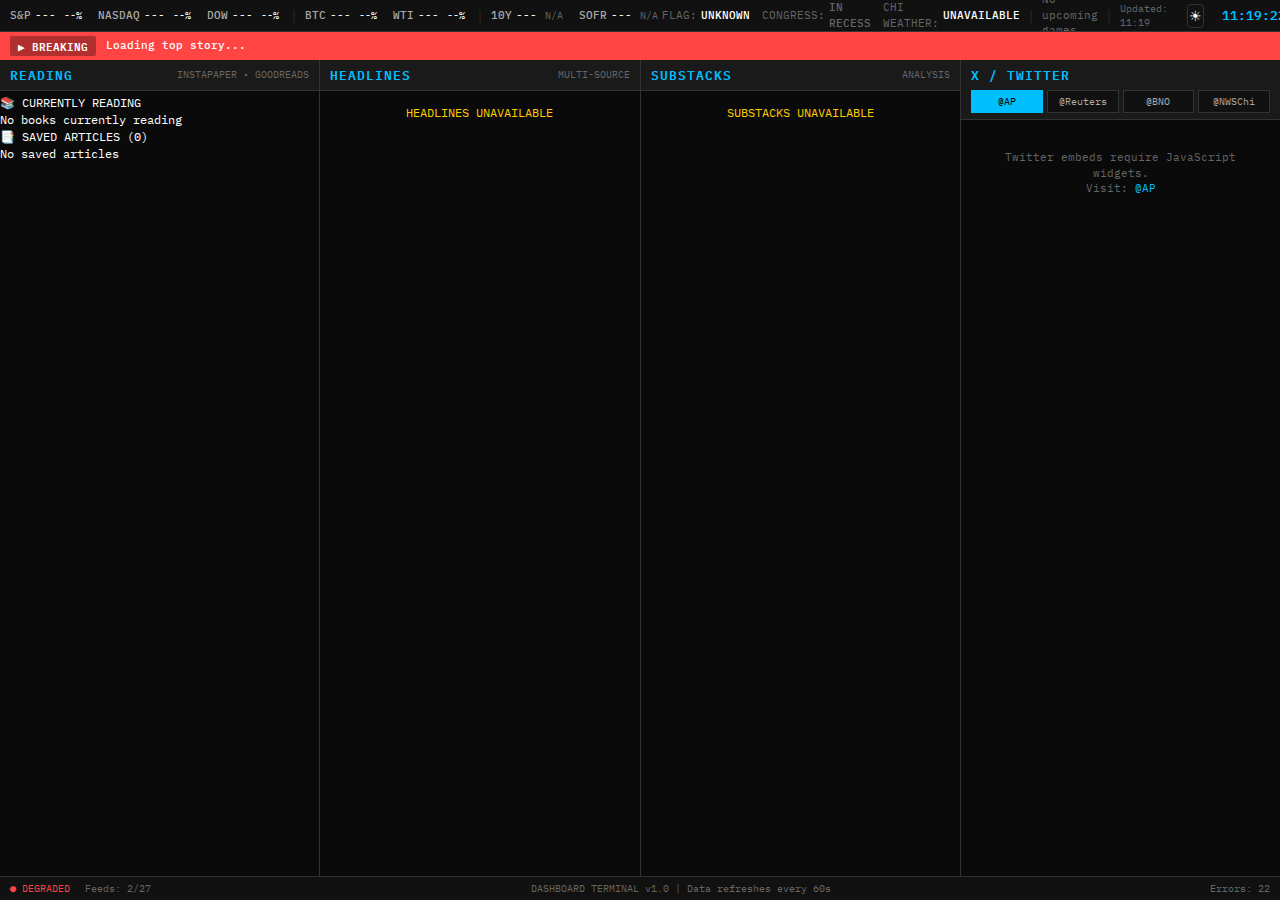
<file: index.html>
<!DOCTYPE html>
<html lang="en">
<head>
    <meta charset="UTF-8">
    <meta name="viewport" content="width=device-width, initial-scale=1.0">
    <title>Dashboard | Terminal</title>
    <link rel="preconnect" href="https://fonts.googleapis.com">
    <link rel="preconnect" href="https://fonts.gstatic.com" crossorigin>
    <link href="https://fonts.googleapis.com/css2?family=IBM+Plex+Mono:wght@400;500;600&display=swap" rel="stylesheet">
    <link rel="stylesheet" href="style.css">
</head>
<body>
    <!-- ============================================ -->
    <!-- EXCEL THEME UI ELEMENTS (Hidden by default) -->
    <!-- ============================================ -->

    <!-- Excel Title Bar -->
    <div class="excel-title-bar">
        <div class="excel-icon">X</div>
        <div class="excel-title">Dashboard.xlsx - Excel</div>
        <div class="excel-window-controls">
            <span>—</span>
            <span>☐</span>
            <span>✕</span>
        </div>
    </div>

    <!-- Excel Ribbon -->
    <div class="excel-ribbon">
        <div class="ribbon-tabs">
            <button class="ribbon-tab">File</button>
            <button class="ribbon-tab active">Home</button>
            <button class="ribbon-tab">View</button>
            <button class="ribbon-tab">Data</button>
            <button class="ribbon-tab">Feeds</button>
        </div>
        <div class="ribbon-content">
            <div class="ribbon-group">
                <div class="ribbon-buttons">
                    <button class="ribbon-btn" onclick="updateAll()" title="Refresh all feeds">
                        <span class="ribbon-btn-icon">🔄</span>
                        <span>Refresh</span>
                    </button>
                    <button class="ribbon-btn" onclick="toggleTheme()" title="Switch theme">
                        <span class="ribbon-btn-icon">◐</span>
                        <span>Theme</span>
                    </button>
                </div>
                <div class="ribbon-group-label">Actions</div>
            </div>
            <div class="ribbon-group">
                <div class="ribbon-buttons">
                    <button class="ribbon-btn" onclick="document.getElementById('reading-panel').scrollIntoView()">
                        <span class="ribbon-btn-icon">📚</span>
                        <span>Reading</span>
                    </button>
                    <button class="ribbon-btn" onclick="document.getElementById('headlines-panel').scrollIntoView()">
                        <span class="ribbon-btn-icon">📋</span>
                        <span>Headlines</span>
                    </button>
                    <button class="ribbon-btn" onclick="document.getElementById('substacks-panel').scrollIntoView()">
                        <span class="ribbon-btn-icon">📝</span>
                        <span>Substacks</span>
                    </button>
                </div>
                <div class="ribbon-group-label">Feeds</div>
            </div>
            <div class="ribbon-group">
                <div class="ribbon-buttons" id="excel-stocks">
                    <div class="ribbon-btn stock-positive" id="excel-sp500">
                        <span class="ribbon-btn-icon" style="color: #006600;">▲</span>
                        <span>S&P ---</span>
                    </div>
                    <div class="ribbon-btn stock-positive" id="excel-dow">
                        <span class="ribbon-btn-icon" style="color: #006600;">▲</span>
                        <span>DOW ---</span>
                    </div>
                    <div class="ribbon-btn stock-positive" id="excel-btc">
                        <span class="ribbon-btn-icon" style="color: #006600;">▲</span>
                        <span>BTC ---</span>
                    </div>
                </div>
                <div class="ribbon-group-label">Markets</div>
            </div>
            <div class="ribbon-group">
                <div class="ribbon-buttons">
                    <div class="ribbon-btn" id="excel-congress">
                        <span class="ribbon-btn-icon">🏛️</span>
                        <span style="color: #006600;">IN SESSION</span>
                    </div>
                    <div class="ribbon-btn" id="excel-weather">
                        <span class="ribbon-btn-icon">🌤️</span>
                        <span>NO ALERTS</span>
                    </div>
                </div>
                <div class="ribbon-group-label">Status</div>
            </div>
            <div class="ribbon-group">
                <div class="ribbon-buttons">
                    <div class="ribbon-btn">
                        <span class="ribbon-btn-icon" id="excel-clock">--:--</span>
                        <span id="excel-updated">Updated: --:--</span>
                    </div>
                </div>
                <div class="ribbon-group-label">Time</div>
            </div>
        </div>
    </div>

    <!-- Excel Formula Bar -->
    <div class="excel-formula-bar">
        <div class="formula-cell-ref">A1</div>
        <div class="formula-input">
            <span class="formula-fx">fx</span>
            <span class="formula-text" id="formula-text">Select an article to view</span>
        </div>
    </div>

    <!-- Excel Sheet Tabs (at bottom, positioned via CSS grid) -->
    <div class="excel-sheet-tabs">
        <button class="sheet-tab active" data-panel="headlines">Headlines</button>
        <button class="sheet-tab" data-panel="reading">Reading</button>
        <button class="sheet-tab" data-panel="substacks">Substacks</button>
        <button class="sheet-tab" data-panel="twitter">Twitter</button>
        <button class="sheet-tab-add">+</button>
    </div>

    <!-- ============================================ -->
    <!-- TOP TICKER BAR -->
    <!-- ============================================ -->
    <header id="ticker-bar">
        <div class="ticker-left">
            <div class="ticker-segment indices">
                <span class="ticker-item" id="sp500">
                    <span class="ticker-label">S&P</span>
                    <span class="ticker-value">---</span>
                    <span class="ticker-change">--%</span>
                </span>
                <span class="ticker-item" id="nasdaq">
                    <span class="ticker-label">NASDAQ</span>
                    <span class="ticker-value">---</span>
                    <span class="ticker-change">--%</span>
                </span>
                <span class="ticker-item" id="dow">
                    <span class="ticker-label">DOW</span>
                    <span class="ticker-value">---</span>
                    <span class="ticker-change">--%</span>
                </span>
            </div>
            <div class="ticker-divider">│</div>
            <div class="ticker-segment commodities">
                <span class="ticker-item" id="btc">
                    <span class="ticker-label">BTC</span>
                    <span class="ticker-value">---</span>
                    <span class="ticker-change">--%</span>
                </span>
                <span class="ticker-item" id="wti">
                    <span class="ticker-label">WTI</span>
                    <span class="ticker-value">---</span>
                    <span class="ticker-change">--%</span>
                </span>
            </div>
            <div class="ticker-divider">│</div>
            <div class="ticker-segment rates">
                <span class="ticker-item" id="treasury10y">
                    <span class="ticker-label">10Y</span>
                    <span class="ticker-value">---</span>
                    <span class="ticker-change">--%</span>
                </span>
                <span class="ticker-item" id="sofr">
                    <span class="ticker-label">SOFR</span>
                    <span class="ticker-value">---</span>
                    <span class="ticker-change">--%</span>
                </span>
            </div>
        </div>

        <div class="ticker-right">
            <div class="ticker-segment status-items">
                <span class="status-item" id="flag-status">
                    <span class="status-label">FLAG:</span>
                    <span class="status-value">LOADING...</span>
                </span>
                <span class="status-item" id="congress-status">
                    <span class="status-label">CONGRESS:</span>
                    <span class="status-value">LOADING...</span>
                </span>
                <span class="status-item" id="weather-alert">
                    <span class="status-label">CHI WEATHER:</span>
                    <span class="status-value">LOADING...</span>
                </span>
            </div>
            <div class="ticker-divider">│</div>
            <div class="ticker-segment sports" id="sports-ticker">
                <!-- Populated by JS -->
            </div>
            <div class="ticker-divider">│</div>
            <div class="header-controls">
                <span id="last-updated">Updated: --:--</span>
                <button id="theme-toggle" title="Toggle Light/Dark Mode">◐</button>
                <span id="clock">--:--:--</span>
            </div>
        </div>
    </header>

    <!-- ============================================ -->
    <!-- BREAKING NEWS BAR -->
    <!-- ============================================ -->
    <div id="breaking-bar">
        <span class="breaking-label">▶ BREAKING</span>
        <span id="breaking-headline">Loading top story...</span>
    </div>

    <!-- ============================================ -->
    <!-- MAIN CONTENT AREA -->
    <!-- ============================================ -->
    <main id="main-content">
        <!-- PANEL 1: READING -->
        <section class="panel" id="reading-panel">
            <header class="panel-header">
                <h2>READING</h2>
                <span class="panel-source">INSTAPAPER • GOODREADS</span>
            </header>
            <div class="panel-content" id="reading-feed">
                <div class="loading-indicator">Loading reading list...</div>
            </div>
        </section>

        <!-- PANEL 2: HEADLINES -->
        <section class="panel" id="headlines-panel">
            <header class="panel-header">
                <h2>HEADLINES</h2>
                <span class="panel-source">MULTI-SOURCE</span>
            </header>
            <div class="panel-content" id="headlines-feed">
                <div class="loading-indicator">Loading headlines...</div>
            </div>
        </section>

        <!-- PANEL 3: SUBSTACKS -->
        <section class="panel" id="substacks-panel">
            <header class="panel-header">
                <h2>SUBSTACKS</h2>
                <span class="panel-source">ANALYSIS</span>
            </header>
            <div class="panel-content" id="substacks-feed">
                <div class="loading-indicator">Loading substacks...</div>
            </div>
        </section>
    </main>

    <!-- ============================================ -->
    <!-- TWITTER/X SIDEBAR -->
    <!-- ============================================ -->
    <aside id="twitter-sidebar">
        <header class="panel-header">
            <h2>X / TWITTER</h2>
            <div class="twitter-tabs">
                <button class="twitter-tab active" data-account="AP">@AP</button>
                <button class="twitter-tab" data-account="Reuters">@Reuters</button>
                <button class="twitter-tab" data-account="BNONews">@BNO</button>
                <button class="twitter-tab" data-account="NWSChicago">@NWSChi</button>
            </div>
        </header>
        <div class="twitter-embed-container" id="twitter-container">
            <div class="twitter-placeholder">
                <p>Twitter embeds require JavaScript widgets.</p>
                <p>Visit: <a href="https://twitter.com/AP" target="_blank">@AP</a></p>
            </div>
        </div>
    </aside>

    <!-- ============================================ -->
    <!-- STATUS BAR (BOTTOM) -->
    <!-- ============================================ -->
    <footer id="status-bar">
        <span class="status-left">
            <span id="connection-status" class="status-ok">● CONNECTED</span>
            <span id="feed-status">Feeds: <span id="feeds-loaded">0</span>/<span id="feeds-total">0</span></span>
        </span>
        <span class="status-center">
            DASHBOARD TERMINAL v1.0 | Data refreshes every 60s
        </span>
        <span class="status-right">
            <span id="errors-count">Errors: 0</span>
        </span>
    </footer>

    <script src="app.js"></script>
</body>
</html>
</file>
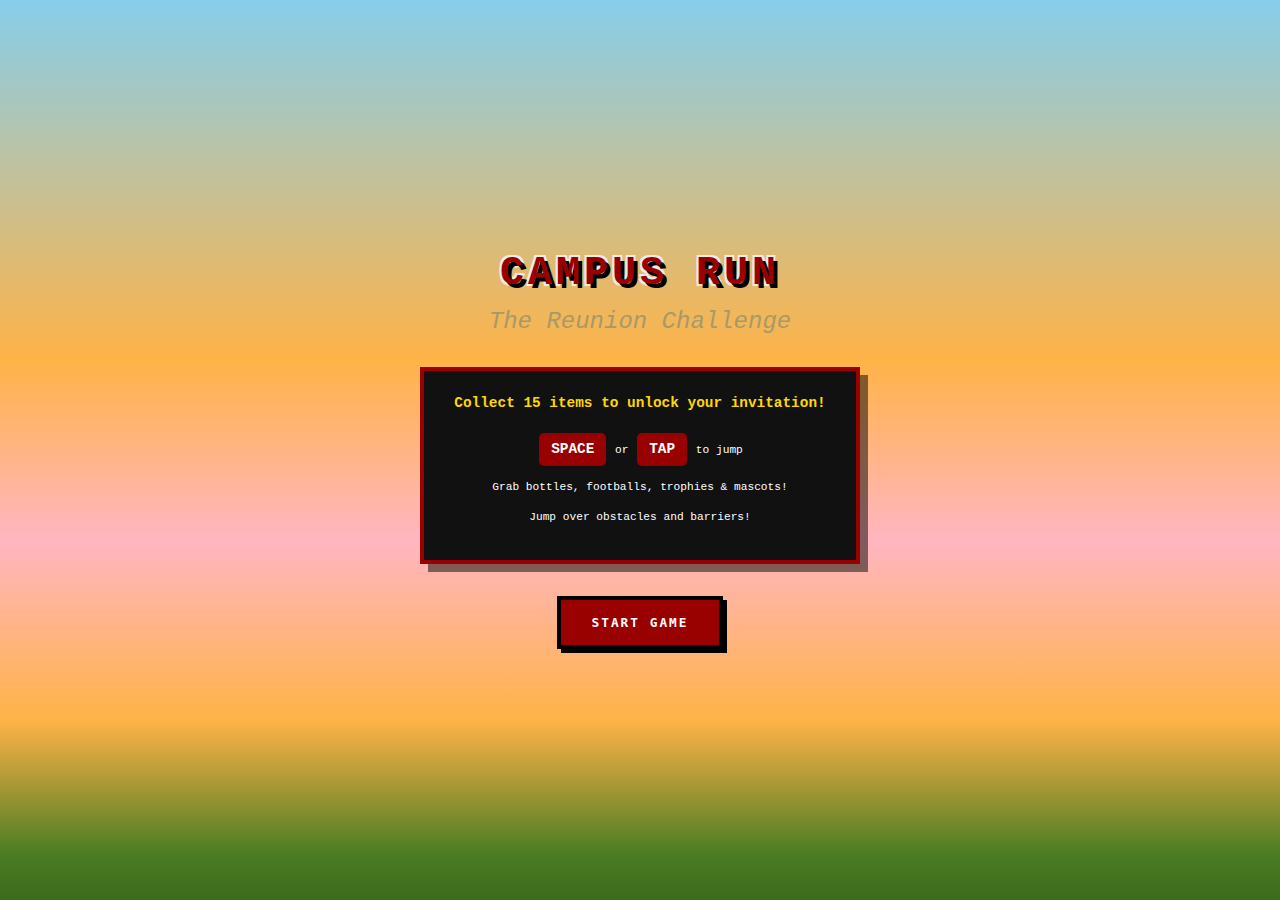
<file: campus-run/index.html>
<!DOCTYPE html>
<html lang="en">
<head>
    <meta charset="UTF-8">
    <meta name="viewport" content="width=device-width, initial-scale=1.0, user-scalable=no">
    <title>Campus Run: The Reunion Challenge</title>
    <link rel="stylesheet" href="style.css">
</head>
<body>
    <!-- Start Screen -->
    <div id="start-screen" class="screen">
        <div class="screen-content">
            <h1 class="game-title">Campus Run</h1>
            <h2 class="game-subtitle">The Reunion Challenge</h2>

            <div class="instructions">
                <p class="instruction-main">Collect 15 items to unlock your invitation!</p>
                <div class="instruction-controls">
                    <p><span class="key">SPACE</span> or <span class="key">TAP</span> to jump</p>
                    <p>Grab bottles, footballs, trophies & mascots!</p>
                    <p>Jump over obstacles and barriers!</p>
                </div>
            </div>

            <button id="start-btn" class="btn btn-primary">Start Game</button>

            <!-- Shows only for returning players who completed the game -->
            <a id="skip-link" href="#" class="skip-link hidden">Already completed? Skip to Invitation</a>
        </div>

        <!-- Decorative IU elements -->
        <div class="start-decoration">
            <div class="sample-gates-silhouette"></div>
        </div>
    </div>

    <!-- Game Screen -->
    <div id="game-screen" class="screen hidden">
        <!-- HUD / Top Bar -->
        <div id="hud">
            <div class="hud-left">
                <span class="hud-icon bottle-icon"></span>
                <span id="bottle-count">Items: 0/15</span>
            </div>
            <div class="hud-center">
                <button id="mute-btn" class="mute-btn" title="Toggle Sound">
                    <span id="sound-icon">🔊</span>
                </button>
            </div>
            <div class="hud-right">
                <span id="distance">Distance: 0m</span>
            </div>
        </div>

        <!-- Main Game Canvas Container -->
        <div id="game-container">
            <!-- Parallax Background Layers -->
            <div id="bg-sky" class="bg-layer"></div>
            <div id="bg-far" class="bg-layer"></div>
            <div id="bg-mid" class="bg-layer"></div>
            <div id="bg-near" class="bg-layer"></div>

            <!-- Game Canvas for sprites and gameplay -->
            <canvas id="game-canvas"></canvas>
        </div>

        <!-- Pause Overlay -->
        <div id="pause-overlay" class="overlay hidden">
            <div class="overlay-content">
                <h2>Paused</h2>
                <p>Press ESC or click to resume</p>
                <button id="resume-btn" class="btn btn-secondary">Resume</button>
            </div>
        </div>
    </div>

    <!-- Win Screen -->
    <div id="win-screen" class="screen hidden">
        <div id="confetti-container"></div>
        <div class="screen-content win-content">
            <div class="win-character"></div>
            <h1 class="win-title">Congratulations!</h1>
            <p class="win-message">You've proven yourself a true Hoosier!</p>

            <div class="invitation-box">
                <p class="code-label">Your invitation code is:</p>
                <div class="code-display">
                    <span id="invitation-code">HOOSIER2024</span>
                    <button id="copy-code-btn" class="copy-btn" title="Copy Code">📋</button>
                </div>
                <p class="code-instruction">Enter this code at the main site</p>
            </div>

            <button id="continue-btn" class="btn btn-primary">Continue to Main Site</button>
            <button id="play-again-btn" class="btn btn-secondary">Play Again</button>
        </div>
    </div>

    <!-- Audio elements (will be controlled via Web Audio API, these are fallbacks) -->
    <div id="audio-container" style="display: none;">
        <!-- Audio is generated programmatically via Web Audio API in game.js -->
    </div>

    <!-- Load scripts in order -->
    <script src="assets.js"></script>
    <script src="game.js"></script>
</body>
</html>
</file>
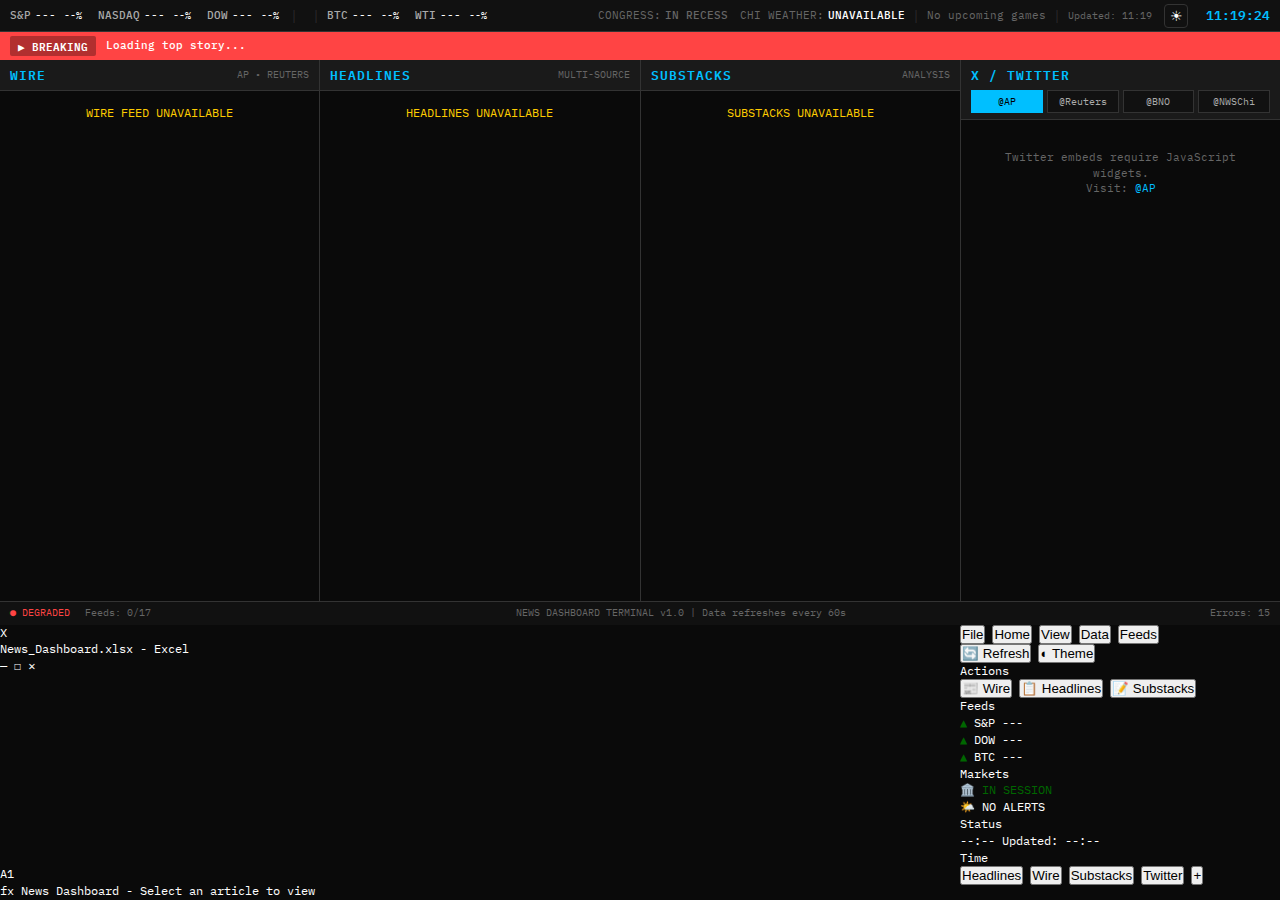
<file: news-dashboard/index.html>
<!DOCTYPE html>
<html lang="en">
<head>
    <meta charset="UTF-8">
    <meta name="viewport" content="width=device-width, initial-scale=1.0">
    <title>News Dashboard | Terminal</title>
    <link rel="preconnect" href="https://fonts.googleapis.com">
    <link rel="preconnect" href="https://fonts.gstatic.com" crossorigin>
    <link href="https://fonts.googleapis.com/css2?family=IBM+Plex+Mono:wght@400;500;600&display=swap" rel="stylesheet">
    <link rel="stylesheet" href="style.css">
</head>
<body>
    <!-- ============================================ -->
    <!-- EXCEL THEME UI ELEMENTS (Hidden by default) -->
    <!-- ============================================ -->

    <!-- Excel Title Bar -->
    <div class="excel-title-bar">
        <div class="excel-icon">X</div>
        <div class="excel-title">News_Dashboard.xlsx - Excel</div>
        <div class="excel-window-controls">
            <span>—</span>
            <span>☐</span>
            <span>✕</span>
        </div>
    </div>

    <!-- Excel Ribbon -->
    <div class="excel-ribbon">
        <div class="ribbon-tabs">
            <button class="ribbon-tab">File</button>
            <button class="ribbon-tab active">Home</button>
            <button class="ribbon-tab">View</button>
            <button class="ribbon-tab">Data</button>
            <button class="ribbon-tab">Feeds</button>
        </div>
        <div class="ribbon-content">
            <div class="ribbon-group">
                <div class="ribbon-buttons">
                    <button class="ribbon-btn" onclick="updateAll()" title="Refresh all feeds">
                        <span class="ribbon-btn-icon">🔄</span>
                        <span>Refresh</span>
                    </button>
                    <button class="ribbon-btn" onclick="toggleTheme()" title="Switch theme">
                        <span class="ribbon-btn-icon">◐</span>
                        <span>Theme</span>
                    </button>
                </div>
                <div class="ribbon-group-label">Actions</div>
            </div>
            <div class="ribbon-group">
                <div class="ribbon-buttons">
                    <button class="ribbon-btn" onclick="document.getElementById('wire-panel').scrollIntoView()">
                        <span class="ribbon-btn-icon">📰</span>
                        <span>Wire</span>
                    </button>
                    <button class="ribbon-btn" onclick="document.getElementById('headlines-panel').scrollIntoView()">
                        <span class="ribbon-btn-icon">📋</span>
                        <span>Headlines</span>
                    </button>
                    <button class="ribbon-btn" onclick="document.getElementById('substacks-panel').scrollIntoView()">
                        <span class="ribbon-btn-icon">📝</span>
                        <span>Substacks</span>
                    </button>
                </div>
                <div class="ribbon-group-label">Feeds</div>
            </div>
            <div class="ribbon-group">
                <div class="ribbon-buttons" id="excel-stocks">
                    <div class="ribbon-btn stock-positive" id="excel-sp500">
                        <span class="ribbon-btn-icon" style="color: #006600;">▲</span>
                        <span>S&P ---</span>
                    </div>
                    <div class="ribbon-btn stock-positive" id="excel-dow">
                        <span class="ribbon-btn-icon" style="color: #006600;">▲</span>
                        <span>DOW ---</span>
                    </div>
                    <div class="ribbon-btn stock-positive" id="excel-btc">
                        <span class="ribbon-btn-icon" style="color: #006600;">▲</span>
                        <span>BTC ---</span>
                    </div>
                </div>
                <div class="ribbon-group-label">Markets</div>
            </div>
            <div class="ribbon-group">
                <div class="ribbon-buttons">
                    <div class="ribbon-btn" id="excel-congress">
                        <span class="ribbon-btn-icon">🏛️</span>
                        <span style="color: #006600;">IN SESSION</span>
                    </div>
                    <div class="ribbon-btn" id="excel-weather">
                        <span class="ribbon-btn-icon">🌤️</span>
                        <span>NO ALERTS</span>
                    </div>
                </div>
                <div class="ribbon-group-label">Status</div>
            </div>
            <div class="ribbon-group">
                <div class="ribbon-buttons">
                    <div class="ribbon-btn">
                        <span class="ribbon-btn-icon" id="excel-clock">--:--</span>
                        <span id="excel-updated">Updated: --:--</span>
                    </div>
                </div>
                <div class="ribbon-group-label">Time</div>
            </div>
        </div>
    </div>

    <!-- Excel Formula Bar -->
    <div class="excel-formula-bar">
        <div class="formula-cell-ref">A1</div>
        <div class="formula-input">
            <span class="formula-fx">fx</span>
            <span class="formula-text" id="formula-text">News Dashboard - Select an article to view</span>
        </div>
    </div>

    <!-- Excel Sheet Tabs (at bottom, positioned via CSS grid) -->
    <div class="excel-sheet-tabs">
        <button class="sheet-tab active" data-panel="headlines">Headlines</button>
        <button class="sheet-tab" data-panel="wire">Wire</button>
        <button class="sheet-tab" data-panel="substacks">Substacks</button>
        <button class="sheet-tab" data-panel="twitter">Twitter</button>
        <button class="sheet-tab-add">+</button>
    </div>

    <!-- ============================================ -->
    <!-- TOP TICKER BAR -->
    <!-- ============================================ -->
    <header id="ticker-bar">
        <div class="ticker-left">
            <div class="ticker-segment indices">
                <span class="ticker-item" id="sp500">
                    <span class="ticker-label">S&P</span>
                    <span class="ticker-value">---</span>
                    <span class="ticker-change">--%</span>
                </span>
                <span class="ticker-item" id="nasdaq">
                    <span class="ticker-label">NASDAQ</span>
                    <span class="ticker-value">---</span>
                    <span class="ticker-change">--%</span>
                </span>
                <span class="ticker-item" id="dow">
                    <span class="ticker-label">DOW</span>
                    <span class="ticker-value">---</span>
                    <span class="ticker-change">--%</span>
                </span>
            </div>
            <div class="ticker-divider">│</div>
            <div class="ticker-segment stocks" id="stocks-ticker">
                <!-- Populated by JS -->
            </div>
            <div class="ticker-divider">│</div>
            <div class="ticker-segment commodities">
                <span class="ticker-item" id="btc">
                    <span class="ticker-label">BTC</span>
                    <span class="ticker-value">---</span>
                    <span class="ticker-change">--%</span>
                </span>
                <span class="ticker-item" id="oil">
                    <span class="ticker-label">WTI</span>
                    <span class="ticker-value">---</span>
                    <span class="ticker-change">--%</span>
                </span>
            </div>
        </div>

        <div class="ticker-right">
            <div class="ticker-segment status-items">
                <span class="status-item" id="congress-status">
                    <span class="status-label">CONGRESS:</span>
                    <span class="status-value">LOADING...</span>
                </span>
                <span class="status-item" id="weather-alert">
                    <span class="status-label">CHI WEATHER:</span>
                    <span class="status-value">LOADING...</span>
                </span>
            </div>
            <div class="ticker-divider">│</div>
            <div class="ticker-segment sports" id="sports-ticker">
                <!-- Populated by JS -->
            </div>
            <div class="ticker-divider">│</div>
            <div class="header-controls">
                <span id="last-updated">Updated: --:--</span>
                <button id="theme-toggle" title="Toggle Light/Dark Mode">◐</button>
                <span id="clock">--:--:--</span>
            </div>
        </div>
    </header>

    <!-- ============================================ -->
    <!-- BREAKING NEWS BAR -->
    <!-- ============================================ -->
    <div id="breaking-bar">
        <span class="breaking-label">▶ BREAKING</span>
        <span id="breaking-headline">Loading top story...</span>
    </div>

    <!-- ============================================ -->
    <!-- MAIN CONTENT AREA -->
    <!-- ============================================ -->
    <main id="main-content">
        <!-- PANEL 1: WIRE FEED -->
        <section class="panel" id="wire-panel">
            <header class="panel-header">
                <h2>WIRE</h2>
                <span class="panel-source">AP • REUTERS</span>
            </header>
            <div class="panel-content" id="wire-feed">
                <div class="loading-indicator">Loading wire feed...</div>
            </div>
        </section>

        <!-- PANEL 2: HEADLINES -->
        <section class="panel" id="headlines-panel">
            <header class="panel-header">
                <h2>HEADLINES</h2>
                <span class="panel-source">MULTI-SOURCE</span>
            </header>
            <div class="panel-content" id="headlines-feed">
                <div class="loading-indicator">Loading headlines...</div>
            </div>
        </section>

        <!-- PANEL 3: SUBSTACKS -->
        <section class="panel" id="substacks-panel">
            <header class="panel-header">
                <h2>SUBSTACKS</h2>
                <span class="panel-source">ANALYSIS</span>
            </header>
            <div class="panel-content" id="substacks-feed">
                <div class="loading-indicator">Loading substacks...</div>
            </div>
        </section>
    </main>

    <!-- ============================================ -->
    <!-- TWITTER/X SIDEBAR -->
    <!-- ============================================ -->
    <aside id="twitter-sidebar">
        <header class="panel-header">
            <h2>X / TWITTER</h2>
            <div class="twitter-tabs">
                <button class="twitter-tab active" data-account="AP">@AP</button>
                <button class="twitter-tab" data-account="Reuters">@Reuters</button>
                <button class="twitter-tab" data-account="BNONews">@BNO</button>
                <button class="twitter-tab" data-account="NWSChicago">@NWSChi</button>
            </div>
        </header>
        <div class="twitter-embed-container" id="twitter-container">
            <div class="twitter-placeholder">
                <p>Twitter embeds require JavaScript widgets.</p>
                <p>Visit: <a href="https://twitter.com/AP" target="_blank">@AP</a></p>
            </div>
        </div>
    </aside>

    <!-- ============================================ -->
    <!-- STATUS BAR (BOTTOM) -->
    <!-- ============================================ -->
    <footer id="status-bar">
        <span class="status-left">
            <span id="connection-status" class="status-ok">● CONNECTED</span>
            <span id="feed-status">Feeds: <span id="feeds-loaded">0</span>/<span id="feeds-total">0</span></span>
        </span>
        <span class="status-center">
            NEWS DASHBOARD TERMINAL v1.0 | Data refreshes every 60s
        </span>
        <span class="status-right">
            <span id="errors-count">Errors: 0</span>
        </span>
    </footer>

    <script src="app.js"></script>
</body>
</html>
</file>
<file: style.css>
/* ============================================
   NEWS DASHBOARD - BLOOMBERG TERMINAL STYLE
   ============================================ */

/* === CSS Variables === */
:root {
    /* Dark Mode (Default) */
    --bg-primary: #0a0a0a;
    --bg-secondary: #111111;
    --bg-tertiary: #1a1a1a;
    --bg-hover: #252525;

    --text-primary: #ffffff;
    --text-secondary: #aaaaaa;
    --text-muted: #666666;

    --accent-green: #00ff00;
    --accent-red: #ff4444;
    --accent-cyan: #00bfff;
    --accent-yellow: #ffcc00;
    --accent-orange: #ff8c00;
    --accent-magenta: #ff00ff;

    --border-color: #333333;
    --border-bright: #444444;

    /* Source Colors */
    --color-nyt: #567b95;
    --color-wsj: #0274b6;
    --color-bloomberg: #ff6600;
    --color-ft: #fcd0a1;
    --color-atlantic: #c41230;
    --color-tribune: #ce1126;
    --color-blockclub: #f7b32b;
    --color-athletic: #0d0d0d;
    --color-onion: #00ff00;
    --color-ap: #ff0000;
    --color-reuters: #ff8000;
    --color-substack: #ff6719;

    /* Sizing */
    --ticker-height: 32px;
    --breaking-height: 28px;
    --status-height: 24px;
    --sidebar-width: 320px;

    /* Font */
    --font-mono: 'IBM Plex Mono', 'Fira Code', 'Consolas', monospace;
    --font-size-xs: 10px;
    --font-size-sm: 11px;
    --font-size-base: 12px;
    --font-size-md: 13px;
    --font-size-lg: 14px;
}

/* Light Mode */
[data-theme="light"] {
    --bg-primary: #f5f5f5;
    --bg-secondary: #ffffff;
    --bg-tertiary: #e8e8e8;
    --bg-hover: #dddddd;

    --text-primary: #0a0a0a;
    --text-secondary: #444444;
    --text-muted: #888888;

    --accent-green: #008800;
    --accent-red: #cc0000;
    --accent-cyan: #0077aa;
    --accent-yellow: #996600;
    --accent-orange: #cc5500;

    --border-color: #cccccc;
    --border-bright: #999999;
}

/* Excel Mode */
[data-theme="excel"] {
    --bg-primary: #ffffff;
    --bg-secondary: #f3f3f3;
    --bg-tertiary: #e6e6e6;
    --bg-hover: #cce5ff;

    --text-primary: #000000;
    --text-secondary: #333333;
    --text-muted: #666666;

    --accent-green: #006600;
    --accent-red: #cc0000;
    --accent-cyan: #217346;
    --accent-yellow: #996600;
    --accent-orange: #cc5500;

    --border-color: #c0c0c0;
    --border-bright: #a0a0a0;

    /* Excel-specific colors */
    --excel-green: #217346;
    --excel-green-dark: #185c37;
    --excel-ribbon-bg: #f3f3f3;
    --excel-cell-selected: #cce5ff;
    --excel-header-bg: linear-gradient(180deg, #f8f8f8 0%, #e8e8e8 100%);

    /* Override fonts for Excel look */
    --font-mono: 'Segoe UI', Calibri, Arial, sans-serif;
}

/* === Reset & Base === */
*, *::before, *::after {
    margin: 0;
    padding: 0;
    box-sizing: border-box;
}

html, body {
    height: 100%;
    overflow: hidden;
    font-family: var(--font-mono);
    font-size: var(--font-size-base);
    background: var(--bg-primary);
    color: var(--text-primary);
    line-height: 1.4;
}

a {
    color: var(--accent-cyan);
    text-decoration: none;
}

a:hover {
    text-decoration: underline;
}

/* === Layout Structure === */
body {
    display: grid;
    grid-template-rows: var(--ticker-height) var(--breaking-height) 1fr var(--status-height);
    grid-template-columns: 1fr var(--sidebar-width);
    grid-template-areas:
        "ticker ticker"
        "breaking breaking"
        "main sidebar"
        "status status";
}

/* === Ticker Bar === */
#ticker-bar {
    grid-area: ticker;
    display: flex;
    justify-content: space-between;
    align-items: center;
    background: var(--bg-secondary);
    border-bottom: 1px solid var(--border-color);
    padding: 0 10px;
    font-size: var(--font-size-sm);
    overflow: hidden;
}

.ticker-left, .ticker-right {
    display: flex;
    align-items: center;
    gap: 8px;
}

.ticker-segment {
    display: flex;
    align-items: center;
    gap: 12px;
}

.ticker-divider {
    color: var(--border-color);
    font-size: var(--font-size-xs);
}

.ticker-item {
    display: inline-flex;
    align-items: center;
    gap: 4px;
    white-space: nowrap;
}

.ticker-label {
    color: var(--text-secondary);
    font-weight: 500;
}

.ticker-value {
    color: var(--text-primary);
}

.ticker-change {
    font-size: var(--font-size-xs);
    padding: 1px 4px;
    border-radius: 2px;
}

.ticker-change.positive {
    color: var(--accent-green);
    background: rgba(0, 255, 0, 0.1);
}

.ticker-change.negative {
    color: var(--accent-red);
    background: rgba(255, 0, 0, 0.1);
}

.ticker-change.neutral {
    color: var(--text-muted);
}

.status-item {
    display: inline-flex;
    align-items: center;
    gap: 4px;
}

.status-label {
    color: var(--text-muted);
}

.status-value {
    font-weight: 500;
}

.status-value.alert {
    color: var(--accent-yellow);
    animation: blink 1s infinite;
}

.status-value.ok {
    color: var(--accent-green);
}

.status-value.recess {
    color: var(--text-muted);
}

.status-value.session {
    color: var(--accent-green);
}

@keyframes blink {
    0%, 50% { opacity: 1; }
    51%, 100% { opacity: 0.5; }
}

.header-controls {
    display: flex;
    align-items: center;
    gap: 12px;
}

#last-updated {
    color: var(--text-muted);
    font-size: var(--font-size-xs);
}

#theme-toggle {
    background: transparent;
    border: 1px solid var(--border-color);
    color: var(--text-primary);
    width: 24px;
    height: 24px;
    border-radius: 4px;
    cursor: pointer;
    font-size: 14px;
    display: flex;
    align-items: center;
    justify-content: center;
}

#theme-toggle:hover {
    background: var(--bg-hover);
    border-color: var(--border-bright);
}

#clock {
    color: var(--accent-cyan);
    font-weight: 600;
    font-size: var(--font-size-md);
    min-width: 70px;
    text-align: right;
}

/* === Breaking Bar === */
#breaking-bar {
    grid-area: breaking;
    display: flex;
    align-items: center;
    gap: 10px;
    background: var(--accent-red);
    color: #ffffff;
    padding: 0 10px;
    font-size: var(--font-size-sm);
    font-weight: 500;
    overflow: hidden;
}

.breaking-label {
    background: rgba(0, 0, 0, 0.3);
    padding: 2px 8px;
    border-radius: 2px;
    font-weight: 600;
    white-space: nowrap;
    animation: pulse 2s infinite;
}

@keyframes pulse {
    0%, 100% { opacity: 1; }
    50% { opacity: 0.7; }
}

#breaking-headline {
    flex: 1;
    overflow: hidden;
    position: relative;
}

#breaking-headline a {
    color: #ffffff;
}

/* Scrolling Ticker Animation */
.ticker-scroll {
    display: flex;
    animation: ticker-scroll 60s linear infinite;
    width: max-content;
}

.ticker-scroll:hover {
    animation-play-state: paused;
}

.ticker-content {
    display: flex;
    align-items: center;
    white-space: nowrap;
    padding-right: 50px;
}

.ticker-headline {
    margin: 0 15px;
}

.ticker-separator {
    color: rgba(255, 255, 255, 0.4);
    margin: 0 10px;
    font-size: 8px;
    letter-spacing: 2px;
}

@keyframes ticker-scroll {
    0% {
        transform: translateX(0);
    }
    100% {
        transform: translateX(-50%);
    }
}

/* === Main Content === */
#main-content {
    grid-area: main;
    display: grid;
    grid-template-columns: repeat(3, 1fr);
    gap: 1px;
    background: var(--border-color);
    overflow: hidden;
}

.panel {
    background: var(--bg-primary);
    display: flex;
    flex-direction: column;
    overflow: hidden;
}

.panel-header {
    display: flex;
    justify-content: space-between;
    align-items: center;
    padding: 6px 10px;
    background: var(--bg-tertiary);
    border-bottom: 1px solid var(--border-color);
}

.panel-header h2 {
    font-size: var(--font-size-md);
    font-weight: 600;
    color: var(--accent-cyan);
    letter-spacing: 1px;
}

.panel-source {
    font-size: var(--font-size-xs);
    color: var(--text-muted);
}

.panel-content {
    flex: 1;
    overflow-y: auto;
    padding: 4px 0;
}

/* Custom Scrollbar */
.panel-content::-webkit-scrollbar {
    width: 6px;
}

.panel-content::-webkit-scrollbar-track {
    background: var(--bg-primary);
}

.panel-content::-webkit-scrollbar-thumb {
    background: var(--border-color);
    border-radius: 3px;
}

.panel-content::-webkit-scrollbar-thumb:hover {
    background: var(--border-bright);
}

/* === Feed Items === */
.feed-item {
    display: flex;
    padding: 4px 10px;
    border-bottom: 1px solid var(--bg-tertiary);
    transition: background 0.1s;
    cursor: pointer;
}

.feed-item:hover {
    background: var(--bg-hover);
}

.feed-item a {
    color: var(--text-primary);
    display: flex;
    width: 100%;
    gap: 8px;
}

.feed-item:hover a {
    color: var(--accent-cyan);
}

.feed-time {
    color: var(--text-muted);
    font-size: var(--font-size-xs);
    min-width: 40px;
    flex-shrink: 0;
}

.feed-source {
    font-size: var(--font-size-xs);
    padding: 1px 4px;
    border-radius: 2px;
    font-weight: 500;
    min-width: 40px;
    text-align: center;
    flex-shrink: 0;
}

.feed-headline {
    flex: 1;
    overflow: hidden;
    text-overflow: ellipsis;
    white-space: nowrap;
}

/* Source Colors */
.source-ap { background: var(--color-ap); color: #fff; }
.source-reuters { background: var(--color-reuters); color: #fff; }
.source-drudge { background: #000000; color: #ff0000; border: 1px solid #ff0000; }
.source-nyt { background: var(--color-nyt); color: #fff; }
.source-wsj { background: var(--color-wsj); color: #fff; }
.source-bloomberg { background: var(--color-bloomberg); color: #fff; }
.source-ft { background: var(--color-ft); color: #000; }
.source-atlantic { background: var(--color-atlantic); color: #fff; }
.source-tribune { background: var(--color-tribune); color: #fff; }
.source-blockclub { background: var(--color-blockclub); color: #000; }
.source-athletic { background: #1a1a1a; color: #fff; border: 1px solid #333; }
.source-onion { background: var(--color-onion); color: #000; }
.source-substack { background: var(--color-substack); color: #fff; }

/* Substack Items */
.substack-item {
    padding: 8px 10px;
    border-bottom: 1px solid var(--bg-tertiary);
}

.substack-item:hover {
    background: var(--bg-hover);
}

.substack-meta {
    display: flex;
    justify-content: space-between;
    font-size: var(--font-size-xs);
    color: var(--text-muted);
    margin-bottom: 4px;
}

.substack-author {
    color: var(--accent-orange);
    font-weight: 500;
}

.substack-title {
    color: var(--text-primary);
    font-size: var(--font-size-base);
    line-height: 1.3;
}

.substack-title:hover {
    color: var(--accent-cyan);
}

/* === Twitter Sidebar === */
#twitter-sidebar {
    grid-area: sidebar;
    background: var(--bg-primary);
    border-left: 1px solid var(--border-color);
    display: flex;
    flex-direction: column;
    overflow: hidden;
    height: 100%;
}

#twitter-sidebar .panel-header {
    flex-direction: column;
    align-items: flex-start;
    gap: 6px;
    flex-shrink: 0;
}

.twitter-tabs {
    display: flex;
    gap: 4px;
    width: 100%;
}

.twitter-tab {
    flex: 1;
    padding: 4px 6px;
    background: var(--bg-secondary);
    border: 1px solid var(--border-color);
    color: var(--text-secondary);
    font-size: var(--font-size-xs);
    font-family: var(--font-mono);
    cursor: pointer;
    transition: all 0.1s;
}

.twitter-tab:hover {
    background: var(--bg-hover);
    color: var(--text-primary);
}

.twitter-tab.active {
    background: var(--accent-cyan);
    color: #000;
    border-color: var(--accent-cyan);
}

.twitter-embed-container {
    flex: 1;
    overflow-y: auto;
    padding: 10px;
    height: calc(100vh - var(--ticker-height) - var(--breaking-height) - var(--status-height) - 60px);
    min-height: 400px;
}

.twitter-embed-container iframe,
.twitter-embed-container .twitter-timeline {
    height: 100% !important;
    min-height: calc(100vh - 150px) !important;
}

.twitter-placeholder {
    color: var(--text-muted);
    font-size: var(--font-size-sm);
    text-align: center;
    padding: 20px;
}

/* === Status Bar === */
#status-bar {
    grid-area: status;
    display: flex;
    justify-content: space-between;
    align-items: center;
    padding: 0 10px;
    background: var(--bg-secondary);
    border-top: 1px solid var(--border-color);
    font-size: var(--font-size-xs);
    color: var(--text-muted);
}

.status-left, .status-right {
    display: flex;
    gap: 15px;
}

.status-ok {
    color: var(--accent-green);
}

.status-error {
    color: var(--accent-red);
}

/* === Loading & Error States === */
.loading-indicator {
    color: var(--text-muted);
    padding: 20px;
    text-align: center;
    font-style: italic;
}

.feed-error {
    color: var(--accent-red);
    padding: 10px;
    text-align: center;
    background: rgba(255, 0, 0, 0.1);
    margin: 4px;
    border-radius: 4px;
}

.feed-unavailable {
    color: var(--accent-yellow);
    padding: 10px;
    text-align: center;
}

/* === Feed Stats Bar === */
.feed-stats {
    display: flex;
    justify-content: space-between;
    padding: 6px 10px;
    background: var(--bg-tertiary);
    border-bottom: 1px solid var(--border-color);
    font-size: var(--font-size-xs);
}

.unread-count {
    color: var(--accent-cyan);
    font-weight: 600;
}

.total-count {
    color: var(--text-muted);
}

/* === Read Items === */
.feed-item.read,
.substack-item.read {
    opacity: 0.5;
}

.feed-item.read .feed-headline,
.substack-item.read .substack-title {
    color: var(--text-muted);
}

.feed-item.read:hover,
.substack-item.read:hover {
    opacity: 0.7;
}

.feed-item.read a,
.substack-item.read a {
    color: var(--text-muted);
}

.feed-item.read:hover a,
.substack-item.read:hover a {
    color: var(--text-secondary);
}

/* === Sports Ticker === */
.sports-ticker {
    display: flex;
    gap: 8px;
}

.sport-item {
    display: inline-flex;
    align-items: center;
    gap: 4px;
    font-size: var(--font-size-xs);
}

.sport-team {
    color: var(--accent-yellow);
    font-weight: 500;
}

.sport-opponent {
    color: var(--text-secondary);
}

.sport-date {
    color: var(--text-muted);
}

/* === Responsive === */
@media (max-width: 1200px) {
    body {
        grid-template-columns: 1fr;
        grid-template-areas:
            "ticker"
            "breaking"
            "main"
            "status";
    }

    #twitter-sidebar {
        display: none;
    }

    #main-content {
        grid-template-columns: 1fr 1fr;
    }

    #substacks-panel {
        grid-column: span 2;
    }
}

@media (max-width: 800px) {
    #main-content {
        grid-template-columns: 1fr;
    }

    #substacks-panel {
        grid-column: span 1;
    }

    .ticker-left, .ticker-right {
        gap: 4px;
    }

    .ticker-segment.stocks,
    .ticker-segment.sports {
        display: none;
    }
}

/* === Instapaper Notification === */
.instapaper-notification {
    position: fixed;
    bottom: 40px;
    right: 20px;
    padding: 10px 20px;
    border-radius: 4px;
    font-size: var(--font-size-sm);
    font-family: var(--font-mono);
    z-index: 10000;
    animation: slide-in 0.3s ease;
}

.instapaper-notification.success {
    background: var(--accent-green);
    color: #000;
}

.instapaper-notification.error {
    background: var(--accent-red);
    color: #fff;
}

.instapaper-notification.fade-out {
    opacity: 0;
    transition: opacity 0.3s ease;
}

@keyframes slide-in {
    from {
        transform: translateX(100%);
        opacity: 0;
    }
    to {
        transform: translateX(0);
        opacity: 1;
    }
}

/* ============================================
   EXCEL THEME STYLES
   ============================================ */

/* Hide Excel elements by default */
.excel-title-bar,
.excel-ribbon,
.excel-formula-bar,
.excel-sheet-tabs,
.excel-row-numbers {
    display: none;
}

/* Show Excel elements only in Excel mode */
[data-theme="excel"] .excel-title-bar,
[data-theme="excel"] .excel-ribbon,
[data-theme="excel"] .excel-formula-bar,
[data-theme="excel"] .excel-sheet-tabs {
    display: flex;
}

[data-theme="excel"] .excel-row-numbers {
    display: block;
}

/* Hide standard elements in Excel mode */
[data-theme="excel"] #ticker-bar,
[data-theme="excel"] #breaking-bar {
    display: none;
}

/* Excel Title Bar */
.excel-title-bar {
    background: linear-gradient(180deg, #217346 0%, #185c37 100%);
    color: white;
    padding: 4px 8px;
    align-items: center;
    gap: 12px;
    font-size: 12px;
    height: 28px;
}

.excel-icon {
    width: 18px;
    height: 18px;
    background: white;
    color: #217346;
    display: flex;
    align-items: center;
    justify-content: center;
    font-weight: bold;
    font-size: 11px;
}

.excel-title {
    flex: 1;
}

.excel-window-controls {
    display: flex;
    gap: 2px;
}

.excel-window-controls span {
    width: 32px;
    height: 20px;
    display: flex;
    align-items: center;
    justify-content: center;
    cursor: pointer;
    font-size: 10px;
}

.excel-window-controls span:hover {
    background: rgba(255,255,255,0.2);
}

/* Excel Ribbon */
.excel-ribbon {
    background: #f3f3f3;
    border-bottom: 1px solid #d4d4d4;
    flex-direction: column;
}

.ribbon-tabs {
    display: flex;
    background: #217346;
    padding: 0 4px;
}

.ribbon-tab {
    padding: 6px 16px;
    color: rgba(255,255,255,0.8);
    cursor: pointer;
    font-size: 11px;
    border: none;
    background: transparent;
    font-family: inherit;
}

.ribbon-tab:hover {
    background: rgba(255,255,255,0.1);
}

.ribbon-tab.active {
    background: #f3f3f3;
    color: #217346;
}

.ribbon-content {
    display: flex;
    padding: 4px 8px;
    gap: 16px;
    border-bottom: 1px solid #d4d4d4;
    min-height: 70px;
    overflow-x: auto;
}

.ribbon-group {
    display: flex;
    flex-direction: column;
    align-items: center;
    padding: 4px 12px;
    border-right: 1px solid #d4d4d4;
}

.ribbon-group:last-child {
    border-right: none;
}

.ribbon-group-label {
    font-size: 9px;
    color: #666;
    margin-top: 4px;
}

.ribbon-buttons {
    display: flex;
    gap: 4px;
    flex: 1;
    align-items: center;
}

.ribbon-btn {
    display: flex;
    flex-direction: column;
    align-items: center;
    padding: 4px 8px;
    cursor: pointer;
    border-radius: 2px;
    border: none;
    background: transparent;
    font-family: inherit;
    font-size: 9px;
}

.ribbon-btn:hover {
    background: #e5e5e5;
}

.ribbon-btn-icon {
    font-size: 18px;
    margin-bottom: 2px;
}

.ribbon-btn.stock-positive {
    background: #e6ffe6;
    border: 1px solid #006600;
}

.ribbon-btn.stock-negative {
    background: #ffe6e6;
    border: 1px solid #cc0000;
}

/* Excel Formula Bar */
.excel-formula-bar {
    align-items: center;
    background: white;
    border-bottom: 1px solid #d4d4d4;
    height: 26px;
}

.formula-cell-ref {
    width: 80px;
    padding: 4px 8px;
    border-right: 1px solid #d4d4d4;
    font-size: 11px;
    background: #f8f8f8;
    text-align: center;
}

.formula-input {
    flex: 1;
    padding: 4px 8px;
    font-size: 11px;
    display: flex;
    align-items: center;
    gap: 8px;
    overflow: hidden;
}

.formula-fx {
    color: #666;
    font-style: italic;
}

.formula-text {
    white-space: nowrap;
    overflow: hidden;
    text-overflow: ellipsis;
}

/* Excel Sheet Tabs */
.excel-sheet-tabs {
    background: #e6e6e6;
    border-top: 1px solid #c0c0c0;
    padding: 4px 4px 0;
    gap: 2px;
    height: 28px;
}

.sheet-tab {
    padding: 4px 16px;
    background: #f0f0f0;
    border: 1px solid #c0c0c0;
    border-bottom: none;
    border-radius: 4px 4px 0 0;
    cursor: pointer;
    font-size: 10px;
    font-family: inherit;
}

.sheet-tab:hover {
    background: #fff;
}

.sheet-tab.active {
    background: white;
    border-bottom: 1px solid white;
    margin-bottom: -1px;
}

.sheet-tab-add {
    width: 24px;
    display: flex;
    align-items: center;
    justify-content: center;
    color: #666;
    background: transparent;
    border: none;
    cursor: pointer;
    font-size: 14px;
}

/* Excel Grid Layout Override */
[data-theme="excel"] body {
    grid-template-rows: 28px auto 26px 1fr 28px 24px;
    grid-template-areas:
        "excel-title excel-title"
        "excel-ribbon excel-ribbon"
        "excel-formula excel-formula"
        "main sidebar"
        "excel-tabs excel-tabs"
        "status status";
}

[data-theme="excel"] .excel-title-bar { grid-area: excel-title; }
[data-theme="excel"] .excel-ribbon { grid-area: excel-ribbon; }
[data-theme="excel"] .excel-formula-bar { grid-area: excel-formula; }
[data-theme="excel"] .excel-sheet-tabs { grid-area: excel-tabs; }

/* Excel Main Content Styling */
[data-theme="excel"] #main-content {
    background: #e6e6e6;
    gap: 0;
    border: 1px solid #c0c0c0;
}

[data-theme="excel"] .panel {
    border-right: 2px solid #a0a0a0;
}

[data-theme="excel"] .panel:last-child {
    border-right: none;
}

[data-theme="excel"] .panel-header {
    background: #217346;
    color: white;
    border-bottom: 2px solid #185c37;
}

[data-theme="excel"] .panel-header h2 {
    color: white;
    font-size: 11px;
}

[data-theme="excel"] .panel-source {
    color: rgba(255,255,255,0.8);
}

[data-theme="excel"] .panel-content {
    background: white;
}

/* Excel Feed Items as Table Rows */
[data-theme="excel"] .feed-item {
    border-bottom: 1px solid #e8e8e8;
    padding: 2px 8px;
}

[data-theme="excel"] .feed-item:hover {
    background: #e8f4fc;
}

[data-theme="excel"] .feed-item a {
    font-size: 11px;
}

[data-theme="excel"] .feed-stats {
    background: #f0f0f0;
    border-bottom: 2px solid #a0a0a0;
    font-weight: 600;
}

[data-theme="excel"] .substack-item {
    border-bottom: 1px solid #e8e8e8;
    padding: 4px 8px;
}

[data-theme="excel"] .substack-item:hover {
    background: #e8f4fc;
}

/* Excel Status Bar */
[data-theme="excel"] #status-bar {
    background: #217346;
    color: white;
    border-top: none;
}

[data-theme="excel"] #status-bar .status-ok {
    color: #90EE90;
}

[data-theme="excel"] #status-bar .status-error {
    color: #FFB6C1;
}

/* Excel Twitter Sidebar */
[data-theme="excel"] #twitter-sidebar {
    border-left: 2px solid #a0a0a0;
}

[data-theme="excel"] #twitter-sidebar .panel-header {
    background: #217346;
}

[data-theme="excel"] .twitter-tab {
    background: #f0f0f0;
    border: 1px solid #c0c0c0;
}

[data-theme="excel"] .twitter-tab.active {
    background: #217346;
    color: white;
    border-color: #217346;
}

/* === Utilities === */
.hidden {
    display: none !important;
}

.text-green { color: var(--accent-green); }
.text-red { color: var(--accent-red); }
.text-cyan { color: var(--accent-cyan); }
.text-yellow { color: var(--accent-yellow); }
.text-muted { color: var(--text-muted); }
</file>
<file: campus-run/style.css>
/* ============================================
   CAMPUS RUN: THE REUNION CHALLENGE
   Main Stylesheet
   ============================================ */

/* === CSS Variables for easy customization === */
:root {
    /* IU Color Palette */
    --iu-crimson: #990000;
    --iu-cream: #EDEBEB;
    --limestone: #D4C5A9;
    --limestone-dark: #A89968;
    --brick-red: #8B4513;
    --grass-green: #4A7C23;
    --grass-dark: #3D6B1C;
    --sky-blue: #87CEEB;
    --sky-sunset: #FFB347;
    --sky-pink: #FFB6C1;

    /* UI Colors */
    --text-dark: #2C1810;
    --text-light: #FFFFFF;
    --overlay-dark: rgba(0, 0, 0, 0.7);
    --gold-glow: #FFD700;

    /* Sizing */
    --ground-height: 100px;
    --hud-height: 50px;
}

/* === Reset & Base Styles === */
* {
    margin: 0;
    padding: 0;
    box-sizing: border-box;
}

html, body {
    width: 100%;
    height: 100%;
    overflow: hidden;
    font-family: 'Press Start 2P', 'Courier New', monospace;
    background: linear-gradient(to bottom, var(--sky-blue), var(--sky-sunset));
    image-rendering: pixelated;
    image-rendering: crisp-edges;
}

/* Import pixel font */
@import url('https://fonts.googleapis.com/css2?family=Press+Start+2P&display=swap');

/* === Screen Containers === */
.screen {
    position: fixed;
    top: 0;
    left: 0;
    width: 100%;
    height: 100%;
    display: flex;
    align-items: center;
    justify-content: center;
    transition: opacity 0.5s ease;
}

.screen.hidden {
    display: none;
    opacity: 0;
}

.screen-content {
    text-align: center;
    z-index: 10;
    padding: 20px;
    max-width: 500px;
}

/* === Start Screen === */
#start-screen {
    background: linear-gradient(
        to bottom,
        #87CEEB 0%,
        #FFB347 40%,
        #FFB6C1 60%,
        #FFB347 80%,
        var(--grass-green) 95%,
        var(--grass-dark) 100%
    );
}

.game-title {
    font-size: 2.5rem;
    color: var(--iu-crimson);
    text-shadow:
        4px 4px 0 #000,
        -2px -2px 0 var(--iu-cream),
        2px -2px 0 var(--iu-cream),
        -2px 2px 0 var(--iu-cream);
    margin-bottom: 0.3em;
    font-weight: 800;
    letter-spacing: 4px;
    text-transform: uppercase;
}

.game-subtitle {
    font-size: 1.5rem;
    color: var(--limestone-dark);
    margin-bottom: 2rem;
    font-weight: 400;
    font-style: italic;
}

.instructions {
    background: #111;
    border: 4px solid var(--iu-crimson);
    border-radius: 0;
    padding: 20px 30px;
    margin-bottom: 2rem;
    box-shadow: 8px 8px 0 rgba(0, 0, 0, 0.5);
}

.instruction-main {
    font-size: 0.9rem;
    color: #FFD700;
    margin-bottom: 1rem;
    font-weight: 600;
    line-height: 1.8;
}

.instruction-controls p {
    margin: 0.8rem 0;
    color: #FFF;
    font-size: 0.7rem;
    line-height: 1.6;
}

.key {
    display: inline-block;
    background: var(--iu-crimson);
    color: white;
    padding: 5px 12px;
    border-radius: 5px;
    font-weight: bold;
    font-size: 0.9rem;
    margin: 0 2px;
}

/* === Buttons - 16-bit Style === */
.btn {
    padding: 15px 30px;
    font-size: 0.8rem;
    border: 4px solid #000;
    border-radius: 0;
    cursor: pointer;
    transition: all 0.1s ease;
    font-weight: 600;
    text-transform: uppercase;
    letter-spacing: 2px;
    font-family: 'Press Start 2P', monospace;
    position: relative;
}

.btn-primary {
    background: var(--iu-crimson);
    color: white;
    box-shadow: 4px 4px 0 #000;
}

.btn-primary:hover {
    background: #CC0000;
    transform: translate(2px, 2px);
    box-shadow: 2px 2px 0 #000;
}

.btn-primary:active {
    transform: translate(4px, 4px);
    box-shadow: none;
}

.btn-secondary {
    background: var(--limestone);
    color: var(--text-dark);
    box-shadow: 4px 4px 0 #000;
}

.btn-secondary:hover {
    background: var(--limestone-dark);
    color: white;
    transform: translate(2px, 2px);
    box-shadow: 2px 2px 0 #000;
}

.skip-link {
    display: block;
    margin-top: 1.5rem;
    color: var(--iu-crimson);
    text-decoration: underline;
    font-size: 0.9rem;
}

.skip-link:hover {
    color: #7A0000;
}

.hidden {
    display: none !important;
}

/* === Start Screen Decoration === */
.start-decoration {
    position: absolute;
    bottom: 0;
    left: 0;
    right: 0;
    height: 150px;
    pointer-events: none;
}

.sample-gates-silhouette {
    position: absolute;
    bottom: 50px;
    left: 50%;
    transform: translateX(-50%);
    width: 300px;
    height: 100px;
    opacity: 0.3;
}

/* === Game Screen === */
#game-screen {
    flex-direction: column;
    background: transparent;
}

/* === HUD (Heads-Up Display) - 16-bit Style === */
#hud {
    position: absolute;
    top: 0;
    left: 0;
    right: 0;
    height: var(--hud-height);
    display: flex;
    justify-content: space-between;
    align-items: center;
    padding: 0 20px;
    background: #111;
    border-bottom: 4px solid #333;
    z-index: 100;
    color: #FFD700;
    font-size: 0.7rem;
    font-weight: 600;
    text-shadow: 2px 2px 0 #000;
    font-family: 'Press Start 2P', monospace;
}

.hud-left, .hud-right {
    display: flex;
    align-items: center;
    gap: 10px;
}

.hud-center {
    position: absolute;
    left: 50%;
    transform: translateX(-50%);
}

.mute-btn {
    background: rgba(255,255,255,0.2);
    border: none;
    border-radius: 50%;
    width: 40px;
    height: 40px;
    cursor: pointer;
    font-size: 1.2rem;
    transition: background 0.3s;
}

.mute-btn:hover {
    background: rgba(255,255,255,0.4);
}

.bottle-icon {
    display: inline-block;
    width: 20px;
    height: 30px;
    background: linear-gradient(to bottom, #4A3728, #6B4423);
    border-radius: 3px 3px 5px 5px;
    position: relative;
}

.bottle-icon::before {
    content: '';
    position: absolute;
    top: -8px;
    left: 50%;
    transform: translateX(-50%);
    width: 8px;
    height: 10px;
    background: #4A3728;
    border-radius: 2px 2px 0 0;
}

/* === Game Container === */
#game-container {
    position: relative;
    width: 100%;
    height: 100%;
    overflow: hidden;
}

/* === Parallax Background Layers === */
.bg-layer {
    position: absolute;
    top: 0;
    left: 0;
    width: 200%;
    height: 100%;
    background-repeat: repeat-x;
    background-size: auto 100%;
}

#bg-sky {
    background: linear-gradient(
        to bottom,
        #87CEEB 0%,
        #98D4EE 20%,
        #FFB347 50%,
        #FF8C69 70%,
        #FFB6C1 85%,
        #FFD700 100%
    );
    width: 100%;
    z-index: 1;
}

#bg-far {
    z-index: 2;
    /* Buildings will be drawn via JS/SVG */
}

#bg-mid {
    z-index: 3;
    /* Trees and lamp posts */
}

#bg-near {
    z-index: 4;
    /* Grass and path */
    background: linear-gradient(
        to bottom,
        transparent 0%,
        transparent 75%,
        var(--grass-green) 75%,
        var(--grass-green) 85%,
        #888 85%,
        #888 90%,
        var(--grass-green) 90%,
        var(--grass-dark) 100%
    );
}

#game-canvas {
    position: absolute;
    top: 0;
    left: 0;
    width: 100%;
    height: 100%;
    z-index: 10;
}

/* === Pause Overlay === */
.overlay {
    position: absolute;
    top: 0;
    left: 0;
    width: 100%;
    height: 100%;
    background: var(--overlay-dark);
    display: flex;
    align-items: center;
    justify-content: center;
    z-index: 200;
}

.overlay-content {
    text-align: center;
    color: white;
}

.overlay-content h2 {
    font-size: 3rem;
    margin-bottom: 1rem;
}

.overlay-content p {
    margin-bottom: 2rem;
    font-size: 1.2rem;
    opacity: 0.8;
}

/* === Win Screen === */
#win-screen {
    background: linear-gradient(
        135deg,
        var(--iu-crimson) 0%,
        #7A0000 50%,
        var(--iu-crimson) 100%
    );
}

.win-content {
    color: white;
}

.win-title {
    font-size: 3rem;
    margin-bottom: 0.5rem;
    animation: pulse 2s infinite;
}

@keyframes pulse {
    0%, 100% { transform: scale(1); }
    50% { transform: scale(1.05); }
}

.win-message {
    font-size: 1.3rem;
    margin-bottom: 2rem;
    opacity: 0.9;
}

.win-character {
    width: 100px;
    height: 120px;
    margin: 0 auto 20px;
    /* Character sprite will be added via JS */
}

.invitation-box {
    background: white;
    border-radius: 15px;
    padding: 25px 40px;
    margin-bottom: 2rem;
    color: var(--text-dark);
}

.code-label {
    font-size: 1rem;
    margin-bottom: 10px;
    color: #666;
}

.code-display {
    display: flex;
    align-items: center;
    justify-content: center;
    gap: 10px;
}

#invitation-code {
    font-size: 2rem;
    font-weight: 800;
    color: var(--iu-crimson);
    letter-spacing: 3px;
    font-family: 'Courier New', monospace;
}

.copy-btn {
    background: var(--limestone);
    border: none;
    border-radius: 8px;
    padding: 8px 12px;
    cursor: pointer;
    font-size: 1.2rem;
    transition: all 0.3s;
}

.copy-btn:hover {
    background: var(--limestone-dark);
    transform: scale(1.1);
}

.code-instruction {
    margin-top: 10px;
    font-size: 0.9rem;
    color: #888;
}

#win-screen .btn {
    margin: 10px;
}

/* === Confetti Container === */
#confetti-container {
    position: absolute;
    top: 0;
    left: 0;
    width: 100%;
    height: 100%;
    pointer-events: none;
    overflow: hidden;
    z-index: 5;
}

.confetti {
    position: absolute;
    width: 10px;
    height: 10px;
    top: -10px;
    animation: confetti-fall linear forwards;
}

@keyframes confetti-fall {
    0% {
        transform: translateY(0) rotate(0deg);
        opacity: 1;
    }
    100% {
        transform: translateY(100vh) rotate(720deg);
        opacity: 0;
    }
}

/* === Collection Popup Animation === */
.collect-popup {
    position: absolute;
    font-size: 1.5rem;
    font-weight: bold;
    color: var(--gold-glow);
    text-shadow: 2px 2px 4px rgba(0,0,0,0.5);
    pointer-events: none;
    animation: popup-float 1s ease-out forwards;
    z-index: 50;
}

@keyframes popup-float {
    0% {
        transform: translateY(0) scale(1);
        opacity: 1;
    }
    100% {
        transform: translateY(-50px) scale(1.5);
        opacity: 0;
    }
}

/* === Bottle Glow Effect === */
.bottle-glow {
    animation: glow-pulse 1s ease-in-out infinite;
}

@keyframes glow-pulse {
    0%, 100% {
        filter: drop-shadow(0 0 5px var(--gold-glow));
    }
    50% {
        filter: drop-shadow(0 0 15px var(--gold-glow)) drop-shadow(0 0 25px var(--gold-glow));
    }
}

/* === Bottle Bob Animation === */
@keyframes bottle-bob {
    0%, 100% { transform: translateY(0); }
    50% { transform: translateY(-8px); }
}

/* === Character Stumble Animation === */
@keyframes stumble {
    0%, 100% { transform: translateX(0); }
    25% { transform: translateX(-5px) rotate(-5deg); }
    75% { transform: translateX(5px) rotate(5deg); }
}

/* === Mobile Responsive === */
@media (max-width: 768px) {
    .game-title {
        font-size: 2.5rem;
    }

    .game-subtitle {
        font-size: 1.2rem;
    }

    .instructions {
        padding: 15px 20px;
        margin: 0 10px 1.5rem;
    }

    .instruction-main {
        font-size: 1.1rem;
    }

    .btn {
        padding: 12px 30px;
        font-size: 1.1rem;
    }

    #hud {
        padding: 0 10px;
        font-size: 1rem;
    }

    .mute-btn {
        width: 35px;
        height: 35px;
        font-size: 1rem;
    }

    .win-title {
        font-size: 2.2rem;
    }

    #invitation-code {
        font-size: 1.5rem;
    }

    .invitation-box {
        padding: 20px 25px;
        margin: 0 10px 1.5rem;
    }
}

@media (max-width: 480px) {
    .game-title {
        font-size: 2rem;
    }

    .hud-center {
        display: none;
    }

    #hud {
        font-size: 0.9rem;
    }

    .win-title {
        font-size: 1.8rem;
    }

    #invitation-code {
        font-size: 1.3rem;
        letter-spacing: 2px;
    }
}

/* === Touch Device Optimizations === */
@media (hover: none) and (pointer: coarse) {
    .btn:hover {
        transform: none;
    }

    .btn:active {
        transform: scale(0.95);
    }

    /* Larger touch targets */
    .mute-btn {
        width: 50px;
        height: 50px;
    }
}

/* === Loading State === */
.loading {
    position: relative;
}

.loading::after {
    content: '';
    position: absolute;
    top: 50%;
    left: 50%;
    width: 30px;
    height: 30px;
    margin: -15px 0 0 -15px;
    border: 3px solid var(--limestone);
    border-top-color: var(--iu-crimson);
    border-radius: 50%;
    animation: spin 1s linear infinite;
}

@keyframes spin {
    to { transform: rotate(360deg); }
}

/* === Accessibility === */
@media (prefers-reduced-motion: reduce) {
    *,
    *::before,
    *::after {
        animation-duration: 0.01ms !important;
        animation-iteration-count: 1 !important;
        transition-duration: 0.01ms !important;
    }
}

/* Focus styles for keyboard navigation */
.btn:focus,
.mute-btn:focus {
    outline: 3px solid var(--gold-glow);
    outline-offset: 2px;
}
</file>
<file: news-dashboard/style.css>
/* ============================================
   NEWS DASHBOARD - BLOOMBERG TERMINAL STYLE
   ============================================ */

/* === CSS Variables === */
:root {
    /* Dark Mode (Default) */
    --bg-primary: #0a0a0a;
    --bg-secondary: #111111;
    --bg-tertiary: #1a1a1a;
    --bg-hover: #252525;

    --text-primary: #ffffff;
    --text-secondary: #aaaaaa;
    --text-muted: #666666;

    --accent-green: #00ff00;
    --accent-red: #ff4444;
    --accent-cyan: #00bfff;
    --accent-yellow: #ffcc00;
    --accent-orange: #ff8c00;
    --accent-magenta: #ff00ff;

    --border-color: #333333;
    --border-bright: #444444;

    /* Source Colors */
    --color-nyt: #567b95;
    --color-wsj: #0274b6;
    --color-bloomberg: #ff6600;
    --color-ft: #fcd0a1;
    --color-atlantic: #c41230;
    --color-tribune: #ce1126;
    --color-blockclub: #f7b32b;
    --color-athletic: #0d0d0d;
    --color-onion: #00ff00;
    --color-ap: #ff0000;
    --color-reuters: #ff8000;
    --color-substack: #ff6719;

    /* Sizing */
    --ticker-height: 32px;
    --breaking-height: 28px;
    --status-height: 24px;
    --sidebar-width: 320px;

    /* Font */
    --font-mono: 'IBM Plex Mono', 'Fira Code', 'Consolas', monospace;
    --font-size-xs: 10px;
    --font-size-sm: 11px;
    --font-size-base: 12px;
    --font-size-md: 13px;
    --font-size-lg: 14px;
}

/* Light Mode */
[data-theme="light"] {
    --bg-primary: #f5f5f5;
    --bg-secondary: #ffffff;
    --bg-tertiary: #e8e8e8;
    --bg-hover: #dddddd;

    --text-primary: #0a0a0a;
    --text-secondary: #444444;
    --text-muted: #888888;

    --accent-green: #008800;
    --accent-red: #cc0000;
    --accent-cyan: #0077aa;
    --accent-yellow: #996600;
    --accent-orange: #cc5500;

    --border-color: #cccccc;
    --border-bright: #999999;
}

/* === Reset & Base === */
*, *::before, *::after {
    margin: 0;
    padding: 0;
    box-sizing: border-box;
}

html, body {
    height: 100%;
    overflow: hidden;
    font-family: var(--font-mono);
    font-size: var(--font-size-base);
    background: var(--bg-primary);
    color: var(--text-primary);
    line-height: 1.4;
}

a {
    color: var(--accent-cyan);
    text-decoration: none;
}

a:hover {
    text-decoration: underline;
}

/* === Layout Structure === */
body {
    display: grid;
    grid-template-rows: var(--ticker-height) var(--breaking-height) 1fr var(--status-height);
    grid-template-columns: 1fr var(--sidebar-width);
    grid-template-areas:
        "ticker ticker"
        "breaking breaking"
        "main sidebar"
        "status status";
}

/* === Ticker Bar === */
#ticker-bar {
    grid-area: ticker;
    display: flex;
    justify-content: space-between;
    align-items: center;
    background: var(--bg-secondary);
    border-bottom: 1px solid var(--border-color);
    padding: 0 10px;
    font-size: var(--font-size-sm);
    overflow: hidden;
}

.ticker-left, .ticker-right {
    display: flex;
    align-items: center;
    gap: 8px;
}

.ticker-segment {
    display: flex;
    align-items: center;
    gap: 12px;
}

.ticker-divider {
    color: var(--border-color);
    font-size: var(--font-size-xs);
}

.ticker-item {
    display: inline-flex;
    align-items: center;
    gap: 4px;
    white-space: nowrap;
}

.ticker-label {
    color: var(--text-secondary);
    font-weight: 500;
}

.ticker-value {
    color: var(--text-primary);
}

.ticker-change {
    font-size: var(--font-size-xs);
    padding: 1px 4px;
    border-radius: 2px;
}

.ticker-change.positive {
    color: var(--accent-green);
    background: rgba(0, 255, 0, 0.1);
}

.ticker-change.negative {
    color: var(--accent-red);
    background: rgba(255, 0, 0, 0.1);
}

.ticker-change.neutral {
    color: var(--text-muted);
}

.status-item {
    display: inline-flex;
    align-items: center;
    gap: 4px;
}

.status-label {
    color: var(--text-muted);
}

.status-value {
    font-weight: 500;
}

.status-value.alert {
    color: var(--accent-yellow);
    animation: blink 1s infinite;
}

.status-value.ok {
    color: var(--accent-green);
}

.status-value.recess {
    color: var(--text-muted);
}

.status-value.session {
    color: var(--accent-green);
}

@keyframes blink {
    0%, 50% { opacity: 1; }
    51%, 100% { opacity: 0.5; }
}

.header-controls {
    display: flex;
    align-items: center;
    gap: 12px;
}

#last-updated {
    color: var(--text-muted);
    font-size: var(--font-size-xs);
}

#theme-toggle {
    background: transparent;
    border: 1px solid var(--border-color);
    color: var(--text-primary);
    width: 24px;
    height: 24px;
    border-radius: 4px;
    cursor: pointer;
    font-size: 14px;
    display: flex;
    align-items: center;
    justify-content: center;
}

#theme-toggle:hover {
    background: var(--bg-hover);
    border-color: var(--border-bright);
}

#clock {
    color: var(--accent-cyan);
    font-weight: 600;
    font-size: var(--font-size-md);
    min-width: 70px;
    text-align: right;
}

/* === Breaking Bar === */
#breaking-bar {
    grid-area: breaking;
    display: flex;
    align-items: center;
    gap: 10px;
    background: var(--accent-red);
    color: #ffffff;
    padding: 0 10px;
    font-size: var(--font-size-sm);
    font-weight: 500;
    overflow: hidden;
}

.breaking-label {
    background: rgba(0, 0, 0, 0.3);
    padding: 2px 8px;
    border-radius: 2px;
    font-weight: 600;
    white-space: nowrap;
    animation: pulse 2s infinite;
}

@keyframes pulse {
    0%, 100% { opacity: 1; }
    50% { opacity: 0.7; }
}

#breaking-headline {
    white-space: nowrap;
    overflow: hidden;
    text-overflow: ellipsis;
    flex: 1;
}

#breaking-headline a {
    color: #ffffff;
}

/* === Main Content === */
#main-content {
    grid-area: main;
    display: grid;
    grid-template-columns: repeat(3, 1fr);
    gap: 1px;
    background: var(--border-color);
    overflow: hidden;
}

.panel {
    background: var(--bg-primary);
    display: flex;
    flex-direction: column;
    overflow: hidden;
}

.panel-header {
    display: flex;
    justify-content: space-between;
    align-items: center;
    padding: 6px 10px;
    background: var(--bg-tertiary);
    border-bottom: 1px solid var(--border-color);
}

.panel-header h2 {
    font-size: var(--font-size-md);
    font-weight: 600;
    color: var(--accent-cyan);
    letter-spacing: 1px;
}

.panel-source {
    font-size: var(--font-size-xs);
    color: var(--text-muted);
}

.panel-content {
    flex: 1;
    overflow-y: auto;
    padding: 4px 0;
}

/* Custom Scrollbar */
.panel-content::-webkit-scrollbar {
    width: 6px;
}

.panel-content::-webkit-scrollbar-track {
    background: var(--bg-primary);
}

.panel-content::-webkit-scrollbar-thumb {
    background: var(--border-color);
    border-radius: 3px;
}

.panel-content::-webkit-scrollbar-thumb:hover {
    background: var(--border-bright);
}

/* === Feed Items === */
.feed-item {
    display: flex;
    padding: 4px 10px;
    border-bottom: 1px solid var(--bg-tertiary);
    transition: background 0.1s;
    cursor: pointer;
}

.feed-item:hover {
    background: var(--bg-hover);
}

.feed-item a {
    color: var(--text-primary);
    display: flex;
    width: 100%;
    gap: 8px;
}

.feed-item:hover a {
    color: var(--accent-cyan);
}

.feed-time {
    color: var(--text-muted);
    font-size: var(--font-size-xs);
    min-width: 40px;
    flex-shrink: 0;
}

.feed-source {
    font-size: var(--font-size-xs);
    padding: 1px 4px;
    border-radius: 2px;
    font-weight: 500;
    min-width: 40px;
    text-align: center;
    flex-shrink: 0;
}

.feed-headline {
    flex: 1;
    overflow: hidden;
    text-overflow: ellipsis;
    white-space: nowrap;
}

/* Source Colors */
.source-ap { background: var(--color-ap); color: #fff; }
.source-reuters { background: var(--color-reuters); color: #fff; }
.source-nyt { background: var(--color-nyt); color: #fff; }
.source-wsj { background: var(--color-wsj); color: #fff; }
.source-bloomberg { background: var(--color-bloomberg); color: #fff; }
.source-ft { background: var(--color-ft); color: #000; }
.source-atlantic { background: var(--color-atlantic); color: #fff; }
.source-tribune { background: var(--color-tribune); color: #fff; }
.source-blockclub { background: var(--color-blockclub); color: #000; }
.source-athletic { background: #1a1a1a; color: #fff; border: 1px solid #333; }
.source-onion { background: var(--color-onion); color: #000; }
.source-substack { background: var(--color-substack); color: #fff; }

/* Substack Items */
.substack-item {
    padding: 8px 10px;
    border-bottom: 1px solid var(--bg-tertiary);
}

.substack-item:hover {
    background: var(--bg-hover);
}

.substack-meta {
    display: flex;
    justify-content: space-between;
    font-size: var(--font-size-xs);
    color: var(--text-muted);
    margin-bottom: 4px;
}

.substack-author {
    color: var(--accent-orange);
    font-weight: 500;
}

.substack-title {
    color: var(--text-primary);
    font-size: var(--font-size-base);
    line-height: 1.3;
}

.substack-title:hover {
    color: var(--accent-cyan);
}

/* === Twitter Sidebar === */
#twitter-sidebar {
    grid-area: sidebar;
    background: var(--bg-primary);
    border-left: 1px solid var(--border-color);
    display: flex;
    flex-direction: column;
    overflow: hidden;
    height: 100%;
}

#twitter-sidebar .panel-header {
    flex-direction: column;
    align-items: flex-start;
    gap: 6px;
    flex-shrink: 0;
}

.twitter-tabs {
    display: flex;
    gap: 4px;
    width: 100%;
}

.twitter-tab {
    flex: 1;
    padding: 4px 6px;
    background: var(--bg-secondary);
    border: 1px solid var(--border-color);
    color: var(--text-secondary);
    font-size: var(--font-size-xs);
    font-family: var(--font-mono);
    cursor: pointer;
    transition: all 0.1s;
}

.twitter-tab:hover {
    background: var(--bg-hover);
    color: var(--text-primary);
}

.twitter-tab.active {
    background: var(--accent-cyan);
    color: #000;
    border-color: var(--accent-cyan);
}

.twitter-embed-container {
    flex: 1;
    overflow-y: auto;
    padding: 10px;
    height: calc(100vh - var(--ticker-height) - var(--breaking-height) - var(--status-height) - 60px);
    min-height: 400px;
}

.twitter-embed-container iframe,
.twitter-embed-container .twitter-timeline {
    height: 100% !important;
    min-height: calc(100vh - 150px) !important;
}

.twitter-placeholder {
    color: var(--text-muted);
    font-size: var(--font-size-sm);
    text-align: center;
    padding: 20px;
}

/* === Status Bar === */
#status-bar {
    grid-area: status;
    display: flex;
    justify-content: space-between;
    align-items: center;
    padding: 0 10px;
    background: var(--bg-secondary);
    border-top: 1px solid var(--border-color);
    font-size: var(--font-size-xs);
    color: var(--text-muted);
}

.status-left, .status-right {
    display: flex;
    gap: 15px;
}

.status-ok {
    color: var(--accent-green);
}

.status-error {
    color: var(--accent-red);
}

/* === Loading & Error States === */
.loading-indicator {
    color: var(--text-muted);
    padding: 20px;
    text-align: center;
    font-style: italic;
}

.feed-error {
    color: var(--accent-red);
    padding: 10px;
    text-align: center;
    background: rgba(255, 0, 0, 0.1);
    margin: 4px;
    border-radius: 4px;
}

.feed-unavailable {
    color: var(--accent-yellow);
    padding: 10px;
    text-align: center;
}

/* === Sports Ticker === */
.sports-ticker {
    display: flex;
    gap: 8px;
}

.sport-item {
    display: inline-flex;
    align-items: center;
    gap: 4px;
    font-size: var(--font-size-xs);
}

.sport-team {
    color: var(--accent-yellow);
    font-weight: 500;
}

.sport-opponent {
    color: var(--text-secondary);
}

.sport-date {
    color: var(--text-muted);
}

/* === Responsive === */
@media (max-width: 1200px) {
    body {
        grid-template-columns: 1fr;
        grid-template-areas:
            "ticker"
            "breaking"
            "main"
            "status";
    }

    #twitter-sidebar {
        display: none;
    }

    #main-content {
        grid-template-columns: 1fr 1fr;
    }

    #substacks-panel {
        grid-column: span 2;
    }
}

@media (max-width: 800px) {
    #main-content {
        grid-template-columns: 1fr;
    }

    #substacks-panel {
        grid-column: span 1;
    }

    .ticker-left, .ticker-right {
        gap: 4px;
    }

    .ticker-segment.stocks,
    .ticker-segment.sports {
        display: none;
    }
}

/* === Utilities === */
.hidden {
    display: none !important;
}

.text-green { color: var(--accent-green); }
.text-red { color: var(--accent-red); }
.text-cyan { color: var(--accent-cyan); }
.text-yellow { color: var(--accent-yellow); }
.text-muted { color: var(--text-muted); }
</file>
